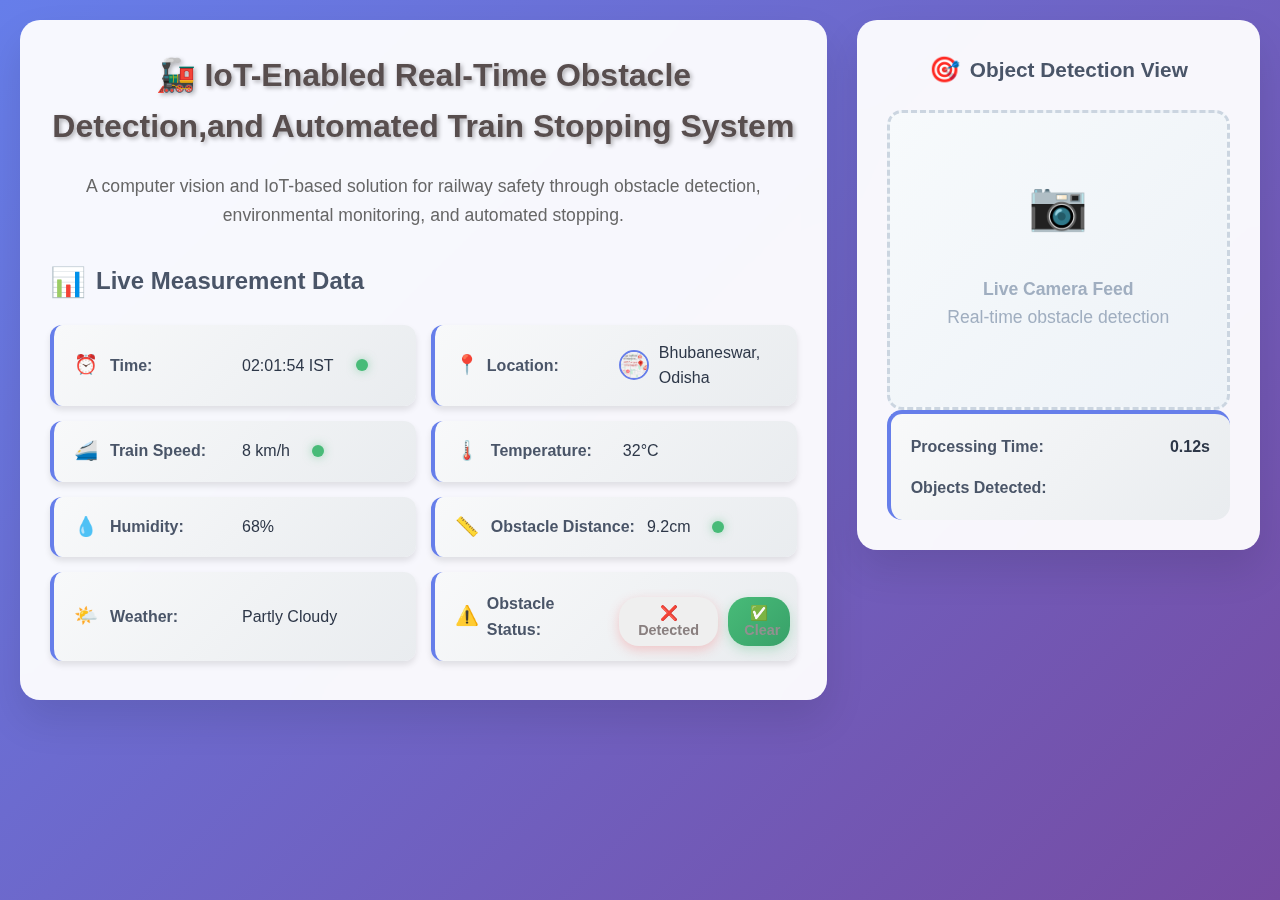
<file: index.html>
<!DOCTYPE html>
<html lang="en">

<head>
    <meta charset="UTF-8">
    <meta name="viewport" content="width=device-width, initial-scale=1.0">
    <title>IoT Obstacle Detection System</title>
    <link rel="stylesheet" href="style.css">
    <link rel="preconnect" href="https://fonts.googleapis.com">
    <link rel="preconnect" href="https://fonts.gstatic.com" crossorigin>
    <link href="https://fonts.googleapis.com/css2?family=Inter:wght@300;400;500;600;700&display=swap" rel="stylesheet">
</head>

<body>
    <div class="container">
        <!-- Main Content Area -->
        <div class="main-content">
            <h2 class="header">🚂 IoT-Enabled Real-Time Obstacle Detection,and Automated Train Stopping System</h2>
            <p class="description">
                A computer vision and IoT-based solution for railway safety through obstacle detection, environmental monitoring, and automated stopping.
            </p>

            <div class="data-section">
                <h3 class="section-title">Live Measurement Data</h3>
                <ul class="data-grid">
                    <li class="data-item">
                        <span class="data-icon">⏰</span>
                        <span class="data-label">Time:</span>
                        <span class="data-value" id="time-value">14:32:15 IST</span>
                        <span class="status-indicator status-online"></span>
                    </li>
                    <!-- <li class="data-item">
                        <span class="data-icon">📅</span>
                        <span class="data-label">Date:</span>
                        <span class="data-value" id="date-value">Sep 16, 2024</span>
                    </li> -->
                    <li class="data-item">
                        <span class="data-icon">📍</span>
                        <span class="data-label">Location:</span>
                        <div class="location-item">
                            <img src="location.jpg" alt="Location" class="location-img">
                            <span class="data-value">Bhubaneswar, Odisha</span>
                        </div>
                    </li>
                    <li class="data-item">
                        <span class="data-icon">🚄</span>
                        <span class="data-label">Train Speed:</span>
                        <span class="data-value" id="speed-value">8 km/h</span>
                        <span class="status-indicator status-online"></span>
                    </li>
                    <li class="data-item">
                        <span class="data-icon">🌡️</span>
                        <span class="data-label">Temperature:</span>
                        <span class="data-value" id="temp-value">32°C</span>
                    </li>
                    <li class="data-item">
                        <span class="data-icon">💧</span>
                        <span class="data-label">Humidity:</span>
                        <span class="data-value" id="humidity-value">68%</span>
                    </li>
                    <li class="data-item">
                        <span class="data-icon">📏</span>
                        <span class="data-label">Obstacle Distance:</span>
                        <span class="data-value" id="distance-value">9.2cm</span>
                        <span class="status-indicator status-online"></span>
                    </li>
                    <!-- <li class="data-item">
                        <span class="data-icon">🔊</span>
                        <span class="data-label">Sound Level:</span>
                        <span class="data-value" id="sound-value">72 dB</span>
                    </li> -->

                    <li class="data-item">
                        <span class="data-icon">🌤️</span>
                        <span class="data-label">Weather:</span>
                        <span class="data-value" id="weather-value">Partly Cloudy</span>
                    </li>
                    <li class="data-item">
                        <span class="data-icon">⚠️</span>
                        <span class="data-label">Obstacle Status:</span>
                        <div class="detection-buttons">
                            <button class="btn btn-detected" id="detected">❌ Detected</button>
                            <button class="btn btn-not-detected" id="not-detected">✅ <p>Clear</p></button>
                        </div>
                    </li>
                </ul>
            </div>
        </div>

        <!-- Right Side Panel for Object Detection -->
        <div class="object-detection-panel">
            <h3 class="panel-title">Object Detection View</h3>
            <div class="object-image-container">
                <div class="placeholder-content">
                    <div class="placeholder-icon">📷</div>
                    <div class="placeholder-text">
                        <strong>Live Camera Feed</strong><br>
                        Real-time obstacle detection<br>
                        <!-- <small>Powered by Computer Vision AI</small> -->
                    </div>
                </div>
                <!-- Uncomment and add your object detection image here -->
                <!-- <img src="your-object-image.jpg" alt="Detected Object" class="object-img"> -->
            </div>

            <div class="detection-stats">
                <!-- <div class="stat-item">
                    <span class="stat-label">Confidence Level:</span>
                    <div class="confidence-bar">
                        <div class="confidence-fill" style="width: 85%"></div>
                    </div>
                    <span class="stat-value">85%</span>
                </div> -->
                <div class="stat-item">
                    <span class="stat-label">Processing Time:</span>
                    <span class="stat-value">0.12s</span>
                </div>
                <div class="stat-item">
                    <span class="stat-label">Objects Detected:</span>
                    <span class="stat-value"></span>
                </div>
            </div>
        </div>
    </div>
<script src="script.js"></script>

</body>

</html>
</file>
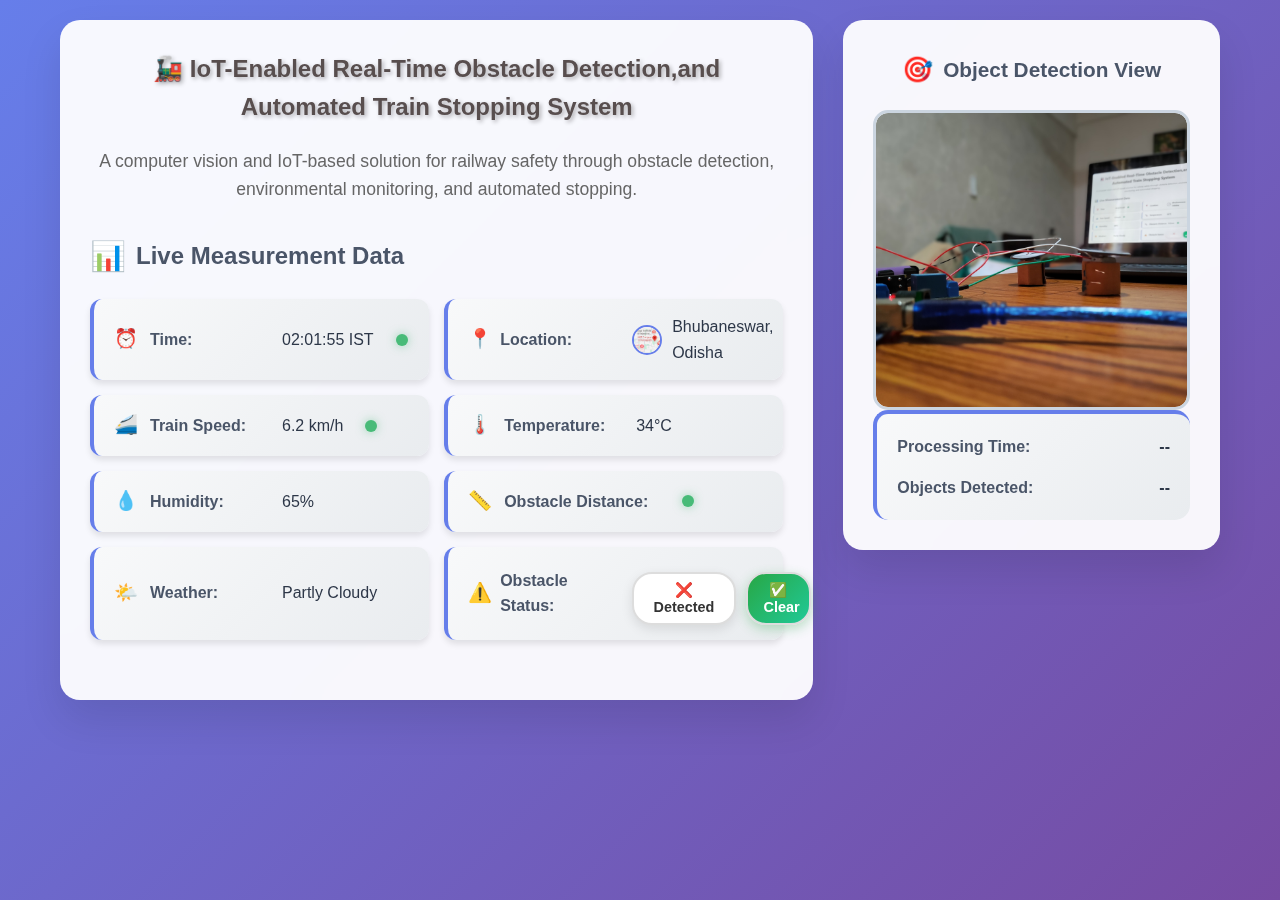
<file: Desktop/Projects/IoT_obstacle_detection/index.html>
<!DOCTYPE html>
<html lang="en">

<head>
    <meta charset="UTF-8">
    <meta name="viewport" content="width=device-width, initial-scale=1.0">
    <title>IoT Obstacle Detection System</title>
    <link rel="stylesheet" href="style.css">
    <link rel="preconnect" href="https://fonts.googleapis.com">
    <link rel="preconnect" href="https://fonts.gstatic.com" crossorigin>
    <link href="https://fonts.googleapis.com/css2?family=Inter:wght@300;400;500;600;700&display=swap" rel="stylesheet">
</head>

<body>
    <div class="container">
        <!-- Main Content Area -->
        <div class="main-content">
            <h2 class="header">🚂 IoT-Enabled Real-Time Obstacle Detection,and Automated Train Stopping System</h2>
            <p class="description">
                A computer vision and IoT-based solution for railway safety through obstacle detection, environmental monitoring, and automated stopping.
            </p>

            <div class="data-section">
                <h3 class="section-title">Live Measurement Data</h3>
                <ul class="data-grid">
                    <li class="data-item">
                        <span class="data-icon">⏰</span>
                        <span class="data-label">Time:</span>
                        <span class="data-value" id="time-value">14:32:15 IST</span>
                        <span class="status-indicator status-online"></span>
                    </li>
                    <!-- <li class="data-item">
                        <span class="data-icon">📅</span>
                        <span class="data-label">Date:</span>
                        <span class="data-value" id="date-value">Sep 16, 2024</span>
                    </li> -->
                    <li class="data-item">
                        <span class="data-icon">📍</span>
                        <span class="data-label">Location:</span>
                        <div class="location-item">
                            <img src="location.jpg" alt="Location" class="location-img">
                            <span class="data-value">Bhubaneswar, Odisha</span>
                        </div>
                    </li>
                    <li class="data-item">
                        <span class="data-icon">🚄</span>
                        <span class="data-label">Train Speed:</span>
                        <span class="data-value" id="speed-value">6.2 km/h</span>
                        <span class="status-indicator status-online"></span>
                    </li>
                    <li class="data-item">
                        <span class="data-icon">🌡️</span>
                        <span class="data-label">Temperature:</span>
                        <span class="data-value" id="temp-value">34°C</span>
                    </li>
                    <li class="data-item">
                        <span class="data-icon">💧</span>
                        <span class="data-label">Humidity:</span>
                        <span class="data-value" id="humidity-value">65%</span>
                    </li>
                    <li class="data-item">
                        <span class="data-icon">📏</span>
                        <span class="data-label">Obstacle Distance:</span>
                        <span class="data-value" id="distance-value"></span>
                        <span class="status-indicator status-online"></span>
                    </li>
                    <!-- <li class="data-item">
                        <span class="data-icon">🔊</span>
                        <span class="data-label">Sound Level:</span>
                        <span class="data-value" id="sound-value">72 dB</span>
                    </li> -->

                    <li class="data-item">
                        <span class="data-icon">🌤️</span>
                        <span class="data-label">Weather:</span>
                        <span class="data-value" id="weather-value">Partly Cloudy</span>
                    </li>
                    <li class="data-item">
                        <span class="data-icon">⚠️</span>
                        <span class="data-label">Obstacle Status:</span>
                        <div class="detection-buttons">
                            <button class="btn btn-detected" id="detected">❌ Detected</button>
                            <button class="btn btn-not-detected" id="not-detected">✅ <p>Clear</p></button>
                        </div>
                    </li>
                </ul>
            </div>
        </div>

        <!-- Right Side Panel for Object Detection -->
        <div class="object-detection-panel">
            <h3 class="panel-title">Object Detection View</h3>
            <div class="object-image-container">
                <img src="moving.jpg" alt="Detected Object" class="object-img">
            </div>

            <div class="detection-stats">
                <!-- <div class="stat-item">
                    <span class="stat-label">Confidence Level:</span>
                    <div class="confidence-bar">
                        <div class="confidence-fill" style="width: 85%"></div>
                    </div>
                    <span class="stat-value">85%</span>
                </div> -->
                <div class="stat-item">
                    <span class="stat-label">Processing Time:</span>
                    <span class="stat-value">--</span>
                </div>
                <div class="stat-item">
                    <span class="stat-label">Objects Detected: </span>
                    <span class="stat-value">--</span>
                </div>
            </div>
        </div>
    </div>
<script src="script.js"></script>

</body>

</html>
</file>
<file: style.css>
/* Reset and base styles */
* {
    margin: 0;
    padding: 0;
    box-sizing: border-box;
}

body {
    font-family: 'Segoe UI', Tahoma, Geneva, Verdana, sans-serif;
    background: linear-gradient(135deg, #667eea 0%, #764ba2 100%);
    min-height: 100vh;
    color: #333;
    line-height: 1.6;
}

/* Container layout */
.container {
    max-width: 1400px;
    margin: 0 auto;
    padding: 20px;
    display: grid;
    grid-template-columns: 2fr 1fr;
    gap: 30px;
    min-height: 80vh;
}

/* Header styles */
.header {
    text-align: center;
    color: rgb(88, 78, 78);
    font-size: 2rem;
    font-weight: bold;
    margin-bottom: 20px;
    text-shadow: 2px 2px 4px rgba(0,0,0,0.3);
    animation: fadeInDown 1s ease-out;
}

/* Main content area */
.main-content {
    background: rgba(255, 255, 255, 0.95);
    border-radius: 20px;
    padding: 30px;
    box-shadow: 0 20px 40px rgba(0,0,0,0.1);
    -webkit-backdrop-filter: blur(10px);
    backdrop-filter: blur(10px);
    animation: slideInLeft 0.8s ease-out;
}

.description {
    font-size: 1.1rem;
    color: #666;
    margin-bottom: 30px;
    text-align: center;
}

/* Data section */
.data-section {
    margin-top: 20px;
}

.section-title {
    font-size: 1.5rem;
    color: #4a5568;
    margin-bottom: 20px;
    display: flex;
    align-items: center;
    gap: 10px;
    
}

.section-title::before {
    content: "📊";
    font-size: 1.2em;
}

/* Data grid */
.data-grid {
    display: grid;
    grid-template-columns: repeat(auto-fit, minmax(300px, 1fr));
    gap: 15px;
    list-style: none;
}

.data-item {
    background: linear-gradient(135deg, #f8f9fa 0%, #e9ecef 100%);
    padding: 15px 20px;
    border-radius: 12px;
    border-left: 4px solid #667eea;
    box-shadow: 0 4px 6px rgba(0,0,0,0.1);
    transition: all 0.3s ease;
    display: flex;
    align-items: center;
    gap: 12px;
}

.data-item:hover {
    transform: translateY(-2px);
    box-shadow: 0 8px 15px rgba(0,0,0,0.15);
}

.data-icon {
    font-size: 1.2em;
    min-width: 20px;
}

.data-label {
    font-weight: 600;
    color: #4a5568;
    min-width: 120px;
}

.data-value {
    color: #2d3748;
    font-weight: 500;
}

/* Location specific styling */
.location-item {
    display: flex;
    align-items: center;
    gap: 10px;
}

.location-img {
    width: 30px;
    height: 30px;
    border-radius: 50%;
    object-fit: cover;
    border: 2px solid #667eea;
}

/* Detection buttons */
.detection-buttons {
    display: flex;
    gap: 10px;
    margin-top: 10px;
}

.btn {
    padding: 8px 16px;
    border: none;
    border-radius: 20px;
    cursor: pointer;
    font-weight: 600;
    font-size: 0.9rem;
    transition: all 0.3s ease;
    position: relative;
    overflow: hidden;
}

.btn-detected {
    background: linear-gradient(135deg,#a24646, #de6d6d, );
    color: rgb(137, 127, 127);
    box-shadow: 0 4px 12px rgba(245, 101, 101, 0.3);
}

.btn-not-detected {
    background: linear-gradient(135deg,#48bb78, #38a169 );
    color: rgb(146, 144, 144);
    box-shadow: 0 4px 12px rgba(72, 187, 120, 0.3);
}

.btn:hover {
    transform: translateY(-2px);
    box-shadow: 0 8px 20px rgba(0,0,0,0.2);
}

.btn:active {
    transform: translateY(0);
}

/* Right sidebar for object image */
.object-detection-panel {
    background: rgba(255, 255, 255, 0.95);
    border-radius: 20px;
    padding: 30px;
    box-shadow: 0 20px 40px rgba(0,0,0,0.1);
    -webkit-backdrop-filter: blur(10px);
    backdrop-filter: blur(10px);
    animation: slideInRight 0.8s ease-out;
    display: flex;
    flex-direction: column;
    height: fit-content;
}

.panel-title {
    font-size: 1.3rem;
    color: #4a5568;
    margin-bottom: 20px;
    text-align: center;
    display: flex;
    align-items: center;
    justify-content: center;
    gap: 10px;
}

.panel-title::before {
    content: "🎯";
    font-size: 1.2em;
}

.object-image-container {
    position: relative;
    border: 3px dashed #cbd5e0;
    border-radius: 15px;
    min-height: 300px;
    display: flex;
    align-items: center;
    justify-content: center;
    background: linear-gradient(135deg, #f7fafc 0%, #edf2f7 100%);
    transition: all 0.3s ease;
    
}

.object-image-container:hover {
    border-color: #667eea;
    background: linear-gradient(135deg, #edf2f7 0%, #e2e8f0 100%);
}

.object-img {
    max-width: 100%;
    max-height: 100%;
    border-radius: 12px;
    box-shadow: 0 10px 25px rgba(0,0,0,0.15);
}

.placeholder-content {
    text-align: center;
}

.placeholder-text {
    color: #a0aec0;
    font-size: 1.1rem;
    text-align: center;
    padding: 20px;
}

.placeholder-icon {
    font-size: 3rem;
    color: #cbd5e0;
    margin-bottom: 10px;
}

/* Detection Statistics */
.detection-stats {
    background: linear-gradient(135deg, #f8f9fa 0%, #e9ecef 100%);
    border-radius: 15px;
    padding: 20px;
    border-left: 4px solid #667eea;
    border-top: 4px solid #667eea;
}

.stat-item {
    display: flex;
    align-items: center;
    justify-content: space-between;
    margin-bottom: 15px;
    gap: 10px;
}

.stat-item:last-child {
    margin-bottom: 0;
}

.stat-label {
    font-weight: 600;
    color: #4a5568;
    flex: 1;
}

.stat-value {
    font-weight: 700;
    color: #2d3748;
    min-width: 60px;
    text-align: right;
}

/* Confidence Bar */
.confidence-bar {
    flex: 2;
    height: 8px;
    background: #e2e8f0;
    border-radius: 4px;
    overflow: hidden;
    position: relative;
}

/* .confidence-fill {
    height: 100%;
    background: linear-gradient(90deg, #48bb78, #38a169);
    border-radius: 4px;
    transition: width 0.3s ease;
    width: 85%;
} */

/* Status indicators */
.status-indicator {
    display: inline-block;
    width: 12px;
    height: 12px;
    border-radius: 50%;
    margin-left: 10px;
    animation: pulse 2s infinite;
}

.status-online {
    background: #48bb78;
    box-shadow: 0 0 10px rgba(72, 187, 120, 0.5);
}

.status-offline {
    background: #f56565;
    box-shadow: 0 0 10px rgba(245, 101, 101, 0.5);
}

/* Animations */
@keyframes fadeInDown {
    from {
        opacity: 0;
        transform: translateY(-30px);
    }
    to {
        opacity: 1;
        transform: translateY(0);
    }
}

@keyframes slideInLeft {
    from {
        opacity: 0;
        transform: translateX(-50px);
    }
    to {
        opacity: 1;
        transform: translateX(0);
    }
}

@keyframes slideInRight {
    from {
        opacity: 0;
        transform: translateX(50px);
    }
    to {
        opacity: 1;
        transform: translateX(0);
    }
}

@keyframes pulse {
    0%, 100% {
        opacity: 1;
    }
    50% {
        opacity: 0.5;
    }
}

/* Responsive design */
@media (max-width: 1024px) {
    .container {
        grid-template-columns: 1fr;
        gap: 20px;
    }
    
    .header {
        font-size: 2rem;
    }
    
    .data-grid {
        grid-template-columns: 1fr;
    }
}

@media (max-width: 768px) {
    .container {
        padding: 15px;
    }
    
    .main-content,
    .object-detection-panel {
        padding: 20px;
    }
    
    .header {
        font-size: 1.8rem;
    }
    
    .data-item {
        flex-direction: column;
        align-items: flex-start;
        text-align: left;
    }
    
    .data-label {
        min-width: auto;
    }
    
    .stat-item {
        flex-direction: column;
        align-items: flex-start;
        gap: 5px;
    }
    
    /* .confidence-bar {
        width: 100%;
    } */
    
    .stat-value {
        text-align: left;
    }
}
</file>
<file: Desktop/Projects/IoT_obstacle_detection/style.css>
/* Reset and base styles */
* {
    margin: 0;
    padding: 0;
    box-sizing: border-box;
}

body {
    font-family: 'Segoe UI', Tahoma, Geneva, Verdana, sans-serif;
    background: linear-gradient(135deg, #667eea 0%, #764ba2 100%);
    min-height: 100vh;
    color: #333;
    line-height: 1.6;
}

/* Container layout */
.container {
    max-width: 1200px;
    margin: 0 auto;
    padding: 20px;
    display: grid;
    grid-template-columns: 2fr 1fr;
    gap: 30px;
    height: 80vh;
}

/* Header styles */
.header {
    text-align: center;
    color: rgb(88, 78, 78);
    font-size: 1.5rem;
    font-weight: bold;
    margin-bottom: 20px;
    text-shadow: 2px 2px 4px rgba(0,0,0,0.3);
    animation: fadeInDown 1s ease-out;
}

/* Main content area */
.main-content {
    background: rgba(255, 255, 255, 0.95);
    border-radius: 20px;
    padding: 30px;
    box-shadow: 0 20px 40px rgba(0,0,0,0.1);
    -webkit-backdrop-filter: blur(10px);
    backdrop-filter: blur(10px);
    animation: slideInLeft 0.8s ease-out;
}

.description {
    font-size: 1.1rem;
    color: #666;
    margin-bottom: 30px;
    text-align: center;
}

/* Data section */
.data-section {
    margin-top: 20px;
}

.section-title {
    font-size: 1.5rem;
    color: #4a5568;
    margin-bottom: 20px;
    display: flex;
    align-items: center;
    gap: 10px;
    
}

.section-title::before {
    content: "📊";
    font-size: 1.2em;
}

/* Data grid */
.data-grid {
    display: grid;
    grid-template-columns: repeat(auto-fit, minmax(300px, 1fr));
    gap: 15px;
    list-style: none;
}

.data-item {
    background: linear-gradient(135deg, #f8f9fa 0%, #e9ecef 100%);
    padding: 15px 20px;
    border-radius: 12px;
    border-left: 4px solid #667eea;
    box-shadow: 0 4px 6px rgba(0,0,0,0.1);
    transition: all 0.3s ease;
    display: flex;
    align-items: center;
    gap: 12px;
}

.data-item:hover {
    transform: translateY(-2px);
    box-shadow: 0 8px 15px rgba(0,0,0,0.15);
}

.data-icon {
    font-size: 1.2em;
    min-width: 20px;
}

.data-label {
    font-weight: 600;
    color: #4a5568;
    min-width: 120px;
}

.data-value {
    color: #2d3748;
    font-weight: 500;
}

/* Location specific styling */
.location-item {
    display: flex;
    align-items: center;
    gap: 10px;
}

.location-img {
    width: 30px;
    height: 30px;
    border-radius: 50%;
    object-fit: cover;
    border: 2px solid #667eea;
}

/* Detection buttons */
.detection-buttons {
    display: flex;
    gap: 10px;
    margin-top: 10px;
}

.btn {
    padding: 8px 16px;
    border: none;
    border-radius: 20px;
    cursor: pointer;
    font-weight: 600;
    font-size: 0.9rem;
    transition: all 0.3s ease;
    position: relative;
    overflow: hidden;
}

.btn-detected {
    background: white !important;
    color: #333 !important;
    box-shadow: 0 4px 12px rgba(0, 0, 0, 0.1);
    border: 2px solid #ddd;
}

.btn-not-detected {
    background: linear-gradient(135deg, #28a745, #20c997) !important;
    color: white !important;
    box-shadow: 0 4px 12px rgba(40, 167, 69, 0.3);
    border: 2px solid #ddd;
}

.btn:hover {
    transform: translateY(-2px);
    box-shadow: 0 8px 20px rgba(0,0,0,0.2);
}

.btn:active {
    transform: translateY(0);
}

/* Right sidebar for object image */
.object-detection-panel {
    background: rgba(255, 255, 255, 0.95);
    border-radius: 20px;
    padding: 30px;
    box-shadow: 0 20px 40px rgba(0,0,0,0.1);
    -webkit-backdrop-filter: blur(10px);
    backdrop-filter: blur(10px);
    animation: slideInRight 0.8s ease-out;
    display: flex;
    flex-direction: column;
    height: fit-content;
}

.panel-title {
    font-size: 1.3rem;
    color: #4a5568;
    margin-bottom: 20px;
    text-align: center;
    display: flex;
    align-items: center;
    justify-content: center;
    gap: 10px;
}

.panel-title::before {
    content: "🎯";
    font-size: 1.2em;
}

.object-image-container {
    position: relative;
    border: 3px solid #cbd5e0;
    border-radius: 15px;
    height: 300px;
    width: 100%;
    display: flex;
    align-items: center;
    justify-content: center;
    background: linear-gradient(135deg, #f7fafc 0%, #edf2f7 100%);
    transition: all 0.3s ease;
    overflow: hidden;
}

.object-image-container:hover {
    border-color: #667eea;
    background: linear-gradient(135deg, #edf2f7 0%, #e2e8f0 100%);
}

.object-img {
    width: 100%;
    height: 100%;
    object-fit: cover;
    border-radius: 12px;
    display: block;
}



/* Detection Statistics */
.detection-stats {
    background: linear-gradient(135deg, #f8f9fa 0%, #e9ecef 100%);
    border-radius: 15px;
    padding: 20px;
    border-left: 4px solid #667eea;
    border-top: 4px solid #667eea;
}

.stat-item {
    display: flex;
    align-items: center;
    justify-content: space-between;
    margin-bottom: 15px;
    gap: 10px;
}

.stat-item:last-child {
    margin-bottom: 0;
}

.stat-label {
    font-weight: 600;
    color: #4a5568;
    flex: 1;
}

.stat-value {
    font-weight: 700;
    color: #2d3748;
    min-width: 60px;
    text-align: right;
}

/* Confidence Bar */
.confidence-bar {
    flex: 2;
    height: 8px;
    background: #e2e8f0;
    border-radius: 4px;
    overflow: hidden;
    position: relative;
}

/* .confidence-fill {
    height: 100%;
    background: linear-gradient(90deg, #48bb78, #38a169);
    border-radius: 4px;
    transition: width 0.3s ease;
    width: 85%;
} */

/* Status indicators */
.status-indicator {
    display: inline-block;
    width: 12px;
    height: 12px;
    border-radius: 50%;
    margin-left: 10px;
    animation: pulse 2s infinite;
}

.status-online {
    background: #48bb78;
    box-shadow: 0 0 10px rgba(72, 187, 120, 0.5);
}

.status-offline {
    background: #f56565;
    box-shadow: 0 0 10px rgba(245, 101, 101, 0.5);
}

/* Animations */
@keyframes fadeInDown {
    from {
        opacity: 0;
        transform: translateY(-30px);
    }
    to {
        opacity: 1;
        transform: translateY(0);
    }
}

@keyframes slideInLeft {
    from {
        opacity: 0;
        transform: translateX(-50px);
    }
    to {
        opacity: 1;
        transform: translateX(0);
    }
}

@keyframes slideInRight {
    from {
        opacity: 0;
        transform: translateX(50px);
    }
    to {
        opacity: 1;
        transform: translateX(0);
    }
}

@keyframes pulse {
    0%, 100% {
        opacity: 1;
    }
    50% {
        opacity: 0.5;
    }
}

/* Responsive design */
@media (max-width: 1024px) {
    .container {
        grid-template-columns: 1fr;
        gap: 20px;
    }
    
    .header {
        font-size: 2rem;
    }
    
    .data-grid {
        grid-template-columns: 1fr;
    }
}

@media (max-width: 768px) {
    .container {
        padding: 15px;
    }
    
    .main-content,
    .object-detection-panel {
        padding: 20px;
    }
    
    .header {
        font-size: 1.8rem;
    }
    
    .data-item {
        flex-direction: column;
        align-items: flex-start;
        text-align: left;
    }
    
    .data-label {
        min-width: auto;
    }
    
    .stat-item {
        flex-direction: column;
        align-items: flex-start;
        gap: 5px;
    }
    
    /* .confidence-bar {
        width: 100%;
    } */
    
    .stat-value {
        text-align: left;
    }
}
</file>
